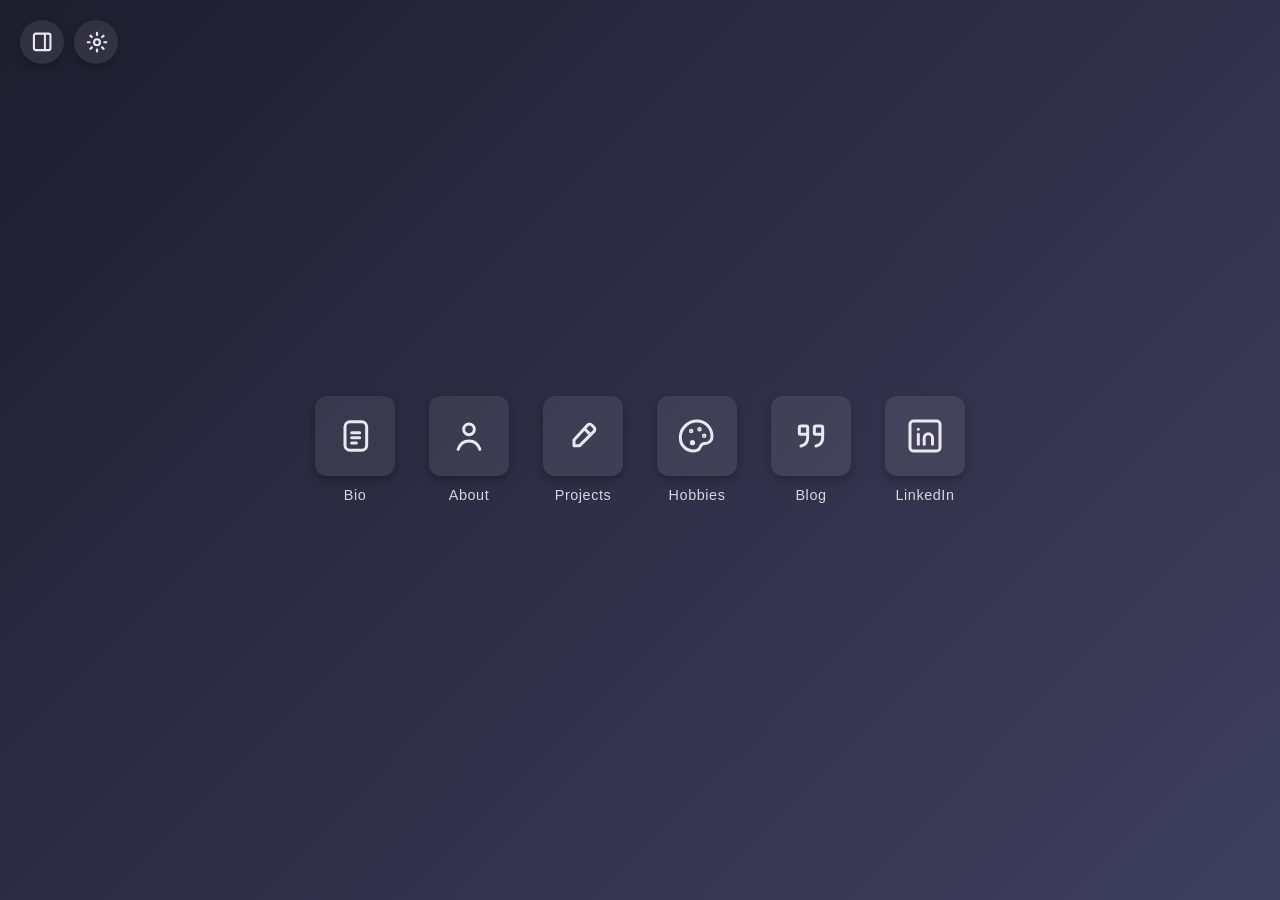
<file: index.html>
<!DOCTYPE html>
<html lang="el">
<head>
  <meta charset="UTF-8">
  <!-- Theme Loader JavaScript -->
  <script src="theme-loader.js"></script>
  <meta name="viewport" content="width=device-width, initial-scale=1.0">
  <title>Βασίλειος Σαλάκος — Portfolio</title>
  <link rel="stylesheet" href="style.css">
  <style>
    /* Εδώ κρατάμε ΜΟΝΟ τα styles του Bento Grid και του Navigation Dock που είναι μοναδικά */
    .bento-container {
      display: grid;
      grid-template-columns: repeat(3, 1fr);
      grid-auto-rows: 105px;
      gap: 16px;
      width: 700px;
      max-width: 1100px;
      padding: 2rem;
      margin: 0 auto;
    }

    .patch-card {
      background: var(--card-bg);
      border: 1px solid var(--theme-border);
      box-shadow: var(--card-shadow);
      border-radius: 20px;
      padding: 1.4rem;
      text-decoration: none;
      color: var(--text-color);
      display: flex;
      flex-direction: column;
      align-items: flex-start;
      gap: 1rem;
      transition: transform 0.25s cubic-bezier(0.34, 1.56, 0.64, 1), 
                  background 0.3s ease, 
                  border-color 0.3s ease;
      will-change: transform;
      overflow: hidden;
      position: relative;
      cursor: pointer;
    }

    .patch-card:hover {
      transform: translateY(-4px) translateZ(0);
      background: var(--hover-bg);
    }

    .patch-icon svg {
      width: 36px;
      height: 36px;
      fill: none;
      stroke: var(--icon-color);
      stroke-width: 1.8;
      stroke-linecap: round;
      stroke-linejoin: round;
      display: block;
      flex-shrink: 0;
    }

    .patch-desc {
      position: absolute;
      bottom: 0.8rem;
      font-size: 0.82rem;
      font-weight: 500;
      color: var(--text-muted);
      letter-spacing: 0.02em;
    }

    .patch-bio { grid-column: 1 / 3; grid-row: 1 / span 2; }
    .patch-about { grid-column: 3; grid-row: 1 / span 2; }
    .patch-projects { grid-column: 1; grid-row: 3 / span 2; }
    .patch-hobbies { grid-column: 2 / 4; grid-row: 3; }
    .patch-blog { grid-column: 2; grid-row: 4; }
    .patch-linkedin { grid-column: 3; grid-row: 4; }

    @media (min-width: 601px) {
      #card-about, #card-linkedin { align-items: flex-end !important; }
      #card-hobbies { align-items: center !important; }
      #card-hobbies .patch-icon { transform: translateY(-6px); }
      #card-about .patch-icon { transform: translateX(7px) translateY(-7px); }
      #card-linkedin .patch-icon { transform: translateX(3px) translateY(-4px); }
      #card-bio .patch-icon { transform: translateX(-8px) translateY(-5px); }
      #card-projects .patch-icon { transform: translateX(-5px) translateY(-5px); }
      #card-blog .patch-icon { transform: translateX(-4px) translateY(-8px); }
    }

    @media (max-width: 600px) {
      .bento-container {
        grid-template-columns: repeat(3, 1fr);
        grid-auto-rows: 105px;
        gap: 8px;
        width: 290px;
        padding: 0.5rem;
      }
      .bento-container .patch-card {
        align-items: center;
        justify-content: center;
        gap: 0.5rem;
        padding: 0.5rem;
      }
      .bento-container .patch-desc {
        position: static;
        text-align: center;
      }
    }

    /* Floating Navigation Dock (για το Alternative View) */
    body:not(.home-layout) .nav-dock,
    body.is-home-section .nav-dock {
      display: none !important;
    }

    .nav-dock {
      position: fixed;
      right: 2rem;
      top: 50%;
      transform: translateY(-50%);
      display: flex;
      flex-direction: column;
      gap: 1rem;
      z-index: 100;
    }

    .dock-btn {
      width: 56px;
      height: 56px;
      border-radius: 50%;
      background: var(--card-bg);
      border: 1px solid var(--theme-border);
      color: var(--text-color);
      display: flex;
      align-items: center;
      justify-content: center;
      cursor: pointer;
      transition: all 0.25s cubic-bezier(0.4, 0, 0.2, 1);
      backdrop-filter: blur(8px);
      box-shadow: var(--card-shadow);
    }

    .dock-btn svg {
      width: 24px;
      height: 24px;
      fill: none;
      stroke: currentColor;
      stroke-width: 1.8;
      stroke-linecap: round;
      stroke-linejoin: round;
    }

    .dock-btn:hover {
      background: var(--hover-bg);
      transform: scale(1.08);
    }

    .dock-btn.active {
      background: #8b5cf6;
      border-color: #a78bfa;
      color: #ffffff;
      box-shadow: 0 0 15px rgba(139, 92, 246, 0.5);
    }
    .dock-btn.active svg {
      stroke: #ffffff;
    }

    .page-section {
      display: none;
      animation: fadeIn 0.4s ease-in-out;
    }

    .page-section.active {
      display: block;
    }

    @keyframes fadeIn {
      from { opacity: 0; transform: translateY(10px); }
      to { opacity: 1; transform: translateY(0); }
    }

    .content-card {
      background: var(--card-bg);
      border: 1px solid var(--theme-border);
      box-shadow: var(--card-shadow);
      border-radius: 20px;
      padding: 2.5rem;
      color: var(--text-color);
      max-width: 800px;
      margin: 0 auto;
    }

    @media (max-width: 600px) {
      .nav-dock {
        top: auto;
        bottom: 1rem;
        right: 50%;
        transform: translateX(50%);
        flex-direction: row;
      }
    }
  </style>
</head>

<body class="home-layout is-home-section">

  <!-- Πάνω αριστερά: Κουμπί Alternative UI και Κουμπί Theme Toggle -->
  <div class="top-left-controls">
    
<!-- 1. Alternative UI Button -->
    <button class="round-btn expandable-btn alt-ui-btn" type="button">
      <svg viewBox="0 0 24 24">
        <g transform="translate(-0.9, -0.1)">
          <rect x="3" y="3" width="18" height="18" rx="2" stroke-width="2.3" fill="none" stroke="var(--icon-color)"/>
          <path d="M15 3v18" stroke-width="2.2" fill="none" stroke="var(--icon-color)"/>
        </g>
      </svg>
      <span class="btn-text">Alternative UI</span>
    </button>

    <!-- 2. Theme Toggle Button -->
    <button class="round-btn expandable-btn home-theme-toggle-btn" id="themeToggle" aria-label="Εναλλαγή Θέματος">
      <svg id="themeIcon" viewBox="0 0 24 24">
        <!-- Το εικονίδιο ενημερώνεται δυναμικά από το index.js -->
      </svg>
      <span class="btn-text">Εναλλαγή Θέματος</span>
    </button>

  </div>

  <!-- STANDARD VIEW (Χρησιμοποιεί αποκλειστικά τις κλάσεις του style.css) -->
  <div id="standard-view" style="display: none;">
    <div class="container">
      <a class="icon-link" href="bio.html">
        <div class="icon-box">
          <svg viewBox="0 0 24 24">
            <rect x="6" y="3.5" width="13" height="17" rx="3"/>
            <path d="M10 10h4.8M10 13.1h4.8M10 16.2h2.8"/>
          </svg>
        </div>
        <span class="label">Bio</span>
      </a>

      <a class="icon-link" href="about.html">
        <div class="icon-box">
          <svg viewBox="0 0 24 24"><circle cx="12" cy="8" r="3.2"/><path d="M5.5 20c1.2-3.4 3.6-5 6.5-5s5.3 1.6 6.5 5"/></svg>
        </div>
        <span class="label">About</span>
      </a>

      <a class="icon-link" href="projects.html">
        <div class="icon-box">
          <svg viewBox="0 0 24 24">
            <path d="M14.8 5.4a1.7 1.7 0 0 1 2.4 0l1.4 1.4a1.7 1.7 0 0 1 0 2.4L10 17.8H6.6v-3.4z"/>
            <path d="M13.4 8.2l2.4 2.4"/>
          </svg>
        </div>
        <span class="label">Projects</span>
      </a>

      <a class="icon-link" href="hobbies.html">
        <div class="icon-box">
          <svg viewBox="0 0 24 24">
            <path d="M12 3C6.5 3 2 7.5 2 13c0 4.5 3.5 8 8 8 2 0 3.5-1 4-2.5.4-1.2 1.5-2 2.8-2 2.3 0 4.2-1.8 4.2-4.1C21 7.2 17 3 12 3Z"/>
            <circle cx="9.3" cy="16" r="0.65" fill="currentColor"/>
            <circle cx="8.5" cy="9" r="0.45" fill="currentColor"/>
            <circle cx="13.5" cy="8" r="0.45" fill="currentColor"/>
            <circle cx="16.3" cy="11.8" r="0.45" fill="currentColor"/>
          </svg>
        </div>
        <span class="label">Hobbies</span>
      </a>

      <a class="icon-link" href="blog.html">
        <div class="icon-box">
          <svg viewBox="0 0 24 24"><path d="M10 11H6a1 1 0 0 1-1-1V7a1 1 0 0 1 1-1h3a1 1 0 0 1 1 1v6c0 2.7-1.3 4.3-4 5"/><path d="M19 11h-4a1 1 0 0 1-1-1V7a1 1 0 0 1 1-1h3a1 1 0 0 1 1 1v6c0 2.7-1.3 4.3-4 5"/></svg>
        </div>
        <span class="label">Blog</span>
      </a>

      <a class="icon-link" href="https://www.linkedin.com/in/το-linkedin-σου" target="_blank" rel="noopener">
        <div class="icon-box">
          <svg viewBox="0 0 24 24">
            <rect x="3" y="3" width="18" height="18" rx="2"/>
            <path d="M8 11v6M8 8h.01"/>
            <path d="M11.5 17v-3.8a2.5 2.5 0 0 1 5 0v3.8"/>
          </svg>
        </div>
        <span class="label">LinkedIn</span>
      </a>
    </div>
  </div>

  <!-- ALTERNATIVE VIEW (Bento Grid / Sections) -->
  <div id="bento-view">
    <main class="app-container">
      
      <!-- Home Section (Bento Grid) -->
      <section id="home" class="page-section active">
        <div class="bento-container">
          <div class="patch-card patch-bio" id="card-bio" onclick="switchSection('bio')">
            <div class="patch-icon"><svg viewBox="0 0 24 24"><rect x="6" y="3.5" width="13" height="17" rx="3"/><path d="M10 10h4.8M10 13.1h4.8M10 16.2h2.8"/></svg></div>
            <span class="patch-desc">Bio</span>
          </div>

          <div class="patch-card patch-about" id="card-about" onclick="switchSection('about')">
            <div class="patch-icon"><svg viewBox="0 0 24 24"><circle cx="12" cy="8" r="3.2"/><path d="M5.5 20c1.2-3.4 3.6-5 6.5-5s5.3 1.6 6.5 5"/></svg></div>
            <span class="patch-desc">About</span>
          </div>

          <div class="patch-card patch-projects" id="card-projects" onclick="switchSection('projects')">
            <div class="patch-icon"><svg viewBox="0 0 24 24"><path d="M14.8 5.4a1.7 1.7 0 0 1 2.4 0l1.4 1.4a1.7 1.7 0 0 1 0 2.4L10 17.8H6.6v-3.4z"/><path d="M13.4 8.2l2.4 2.4"/></svg></div>
            <span class="patch-desc">Projects</span>
          </div>

          <div class="patch-card patch-hobbies" id="card-hobbies" onclick="switchSection('hobbies')">
            <div class="patch-icon"><svg viewBox="0 0 24 24"><path d="M12 3C6.5 3 2 7.5 2 13c0 4.5 3.5 8 8 8 2 0 3.5-1 4-2.5.4-1.2 1.5-2 2.8-2 2.3 0 4.2-1.8 4.2-4.1C21 7.2 17 3 12 3Z"/><circle cx="9.3" cy="16" r="0.65" fill="currentColor"/><circle cx="8.5" cy="9" r="0.45" fill="currentColor"/><circle cx="13.5" cy="8" r="0.45" fill="currentColor"/><circle cx="16.3" cy="11.8" r="0.45" fill="currentColor"/></svg></div>
            <span class="patch-desc">Hobbies</span>
          </div>

          <div class="patch-card patch-blog" id="card-blog" onclick="switchSection('blog')">
            <div class="patch-icon"><svg viewBox="0 0 24 24"><path d="M10 11H6a1 1 0 0 1-1-1V7a1 1 0 0 1 1-1h3a1 1 0 0 1 1 1v6c0 2.7-1.3 4.3-4 5"/><path d="M19 11h-4a1 1 0 0 1-1-1V7a1 1 0 0 1 1-1h3a1 1 0 0 1 1 1v6c0 2.7-1.3 4.3-4 5"/></svg></div>
            <span class="patch-desc">Blog</span>
          </div>

          <a class="patch-card patch-linkedin" id="card-linkedin" href="https://www.linkedin.com/in/το-linkedin-σου" target="_blank" rel="noopener" style="text-decoration:none;">
            <div class="patch-icon"><svg viewBox="0 0 24 24"><rect x="3" y="3" width="18" height="18" rx="2"/><path d="M8 11v6M8 8h.01"/><path d="M11.5 17v-3.8a2.5 2.5 0 0 1 5 0v3.8"/></svg></div>
            <span class="patch-desc">LinkedIn</span>
          </a>
        </div>
      </section>

      <!-- Sections για το Alternative View -->
      <section id="bio" class="page-section"><div class="content-card"><h1>Βιογραφικό</h1><p>Εδώ μπαίνει το περιεχόμενο του Bio...</p></div></section>
      <section id="about" class="page-section"><div class="content-card"><h1>About</h1><p>Εδώ μπαίνουν οι πληροφορίες About...</p></div></section>
      <section id="projects" class="page-section"><div class="content-card"><h1>Projects</h1><p>Εδώ μπαίνουν τα projects...</p></div></section>
      <section id="hobbies" class="page-section"><div class="content-card"><h1>Hobbies</h1><p>Εδώ μπαίνουν τα hobbies...</p></div></section>
      <section id="blog" class="page-section"><div class="content-card"><h1>Blog</h1><p>Εδώ μπαίνει το blog...</p></div></section>

    </main>
  </div>

  <!-- Floating Navigation Dock (για το Alternative View) -->
  <nav class="nav-dock">
    <button class="dock-btn active" onclick="switchSection('home')" title="Αρχική (Bento)">
      <svg viewBox="0 0 24 24" fill="none" stroke="currentColor" stroke-width="1.8" stroke-linecap="round" stroke-linejoin="round">
        <path d="M5 13.2 Q5 11.8 6.1 10.7 L10.2 6.4 a2.5 2.5 0 0 1 3.6 0 l4.1 4.3 Q19 11.8 19 13.2 V18.2 A2.2 2.2 0 0 1 16.8 20.4 H7.2 A2.2 2.2 0 0 1 5 18.2 Z" />
        <path d="M10 20.4 v-5.1 q0 -0.8 0.8 -0.8 h2.4 q0.8 0 0.8 0.8 v5.1" />
      </svg>
    </button>
    <button class="dock-btn" onclick="switchSection('bio')" title="Bio">
      <svg viewBox="0 0 24 24"><rect x="6" y="3.5" width="13" height="17" rx="3"/><path d="M10 10h4.8M10 13.1h4.8M10 16.2h2.8"/></svg>
    </button>
    <button class="dock-btn" onclick="switchSection('about')" title="About">
      <svg viewBox="0 0 24 24"><circle cx="12" cy="8" r="3.2"/><path d="M5.5 20c1.2-3.4 3.6-5 6.5-5s5.3 1.6 6.5 5"/></svg>
    </button>
    <button class="dock-btn" onclick="switchSection('projects')" title="Projects">
      <svg viewBox="0 0 24 24"><path d="M14.8 5.4a1.7 1.7 0 0 1 2.4 0l1.4 1.4a1.7 1.7 0 0 1 0 2.4L10 17.8H6.6v-3.4z"/><path d="M13.4 8.2l2.4 2.4"/></svg>
    </button>
    <button class="dock-btn" onclick="switchSection('hobbies')" title="Hobbies">
      <svg viewBox="0 0 24 24"><path d="M12 3C6.5 3 2 7.5 2 13c0 4.5 3.5 8 8 8 2 0 3.5-1 4-2.5.4-1.2 1.5-2 2.8-2 2.3 0 4.2-1.8 4.2-4.1C21 7.2 17 3 12 3Z"/><circle cx="9.3" cy="16" r="0.65" fill="currentColor"/><circle cx="8.5" cy="9" r="0.45" fill="currentColor"/><circle cx="13.5" cy="8" r="0.45" fill="currentColor"/><circle cx="16.3" cy="11.8" r="0.45" fill="currentColor"/></svg>
    </button>
    <button class="dock-btn" onclick="switchSection('blog')" title="Blog">
      <svg viewBox="0 0 24 24"><path d="M10 11H6a1 1 0 0 1-1-1V7a1 1 0 0 1 1-1h3a1 1 0 0 1 1 1v6c0 2.7-1.3 4.3-4 5"/><path d="M19 11h-4a1 1 0 0 1-1-1V7a1 1 0 0 1 1-1h3a1 1 0 0 1 1 1v6c0 2.7-1.3 4.3-4 5"/></svg>
    </button>
  </nav>

  <!-- JavaScript για το Theme και το UI Toggle -->
  <script src="index.js"></script>
</body>
</html>
</file>
<file: style.css>
* { box-sizing: border-box; }

    /* Default Dark Theme Variables */
    :root {
      --bg-color: linear-gradient(135deg, #1e1e2f, #3f3f5f);

      --text-color: #e8e8f0;
      --text-muted: rgba(232, 232, 240, 0.6);
      --text-sub: rgba(232, 232, 240, 0.85);
      --title-color: #ffffff;

      --card-bg: rgba(255, 255, 255, 0.078);
      --card-border: rgba(255, 255, 255, 0.12);
      --card-border-hover: rgba(255, 255, 255, 0.25);
      --card-shadow: 0 4px 8px rgba(0, 0, 0, 0.25);
      --divider-color: rgba(255, 255, 255, 0.1);

      --icon-color: #e8e8f0;
      --hover-bg: rgba(255, 255, 255, 0.12);
      --menu-bg: rgba(30, 30, 47, 0.95);
      --modal-border: rgba(255, 255, 255, 0.2);

      --theme-border: transparent;
      --header-shadow: 0 2px 5px rgba(0, 0, 0, 0.15);
      --shadow-sm: 0 2px 5px rgba(0, 0, 0, 0.15);
      --shadow-lg: 0 8px 20px rgba(0, 0, 0, 0.4);

      --project-card-border: rgba(255, 255, 255, 0.08);

      --code-box-bg: rgba(0, 0, 0, 0.25);
      --code-box-text: #a6accd;

      --player-card-border: rgba(255, 255, 255, 0.05);
      --playlist-bg: rgba(0, 0, 0, 0.15);
      --playlist-active-bg: rgba(255, 255, 255, 0.2);
      --playlist-active-border: rgba(255, 255, 255, 0.3);
      --playlist-hover-border: rgba(255, 255, 255, 0.18);
      --play-btn-hover-border: rgba(255, 255, 255, 0.25);
      --action-btn-hover-border: rgba(255, 255, 255, 0.12);

      --logos-modal-overlay: rgba(0, 0, 0, 0.65);
      --logos-close-btn-color: #e8e8f0;
      --grid-item-border: rgba(255, 255, 255, 0.08);
    }

    /* Light Theme Palette Definition */
    body.light-theme {
      --bg-color: radial-gradient(circle at 50% 45%, rgba(255,255,255,.8) 0%, transparent 38%), 
                  radial-gradient(circle at 85% 15%, rgba(190,190,235,.22), transparent 35%), 
                  linear-gradient(135deg, #edf2f8 0%, #dce5f0 55%, #d8dced 100%);
      --text-color: rgba(43, 78, 116, 0.95);
      --text-muted: rgba(42, 64, 89, 0.65);
      --text-sub: rgba(43, 78, 116, 0.85);
      --title-color: rgba(25, 50, 77, 0.75);
      
      --card-bg: rgba(43, 78, 116, 0.051);
      --card-border: rgba(43, 78, 116, 0.169);
      --card-border-hover: rgba(43, 78, 116, 0.169);
      --card-shadow: 0 4px 12px rgba(43, 78, 116, 0.180);
      --divider-color: rgba(43, 78, 116, 0.15);
      
      --icon-color: rgba(43, 78, 116, 0.878);
      --hover-bg: rgba(43, 78, 116, 0.12);
      --menu-bg: rgba(255, 255, 255, 0.15);
      --modal-border: rgba(43, 78, 116, 0.25);

      --theme-border: rgba(43, 78, 116, 0.169);
      --header-shadow: 0 2px 5px rgba(43, 78, 116, 0.180);
      --shadow-sm: 0 2px 5px rgba(43, 78, 116, 0.1);
      --shadow-lg: 0 8px 20px rgba(43, 78, 116, 0.25);

      --project-card-border: rgba(43, 78, 116, 0.169);

      --code-box-bg: rgba(43, 78, 116, 0.08);
      --code-box-text: rgba(25, 50, 80, 0.9);

      --player-card-border: rgba(43, 78, 116, 0.169);
      --playlist-bg: rgba(43, 78, 116, 0.051);
      --playlist-active-bg: rgba(43, 78, 116, 0.12);
      --playlist-active-border: rgba(43, 78, 116, 0.25);
      --playlist-hover-border: rgba(43, 78, 116, 0.25);
      --play-btn-hover-border: rgba(43, 78, 116, 0.25);
      --action-btn-hover-border: rgba(43, 78, 116, 0.25);

      --logos-modal-overlay: rgba(43, 78, 116, 0.65);
      --logos-close-btn-color: #e8e8f0;
      --grid-item-border: rgba(43, 78, 116, 0.169);
    }

    body {
      margin: 0;
      min-height: 100vh;
      background: var(--bg-color);
      background-attachment: fixed;
      font-family: Arial, Helvetica, sans-serif;
      color: var(--text-color);
      transition: background 0.3s ease, color 0.3s ease;
      position: relative;
    }

    body.home-layout {
      display: flex;
      align-items: center;
      justify-content: center;
    }

    body.page-layout {
      display: flex;
      flex-direction: column;
      align-items: center;
      padding: 3rem 1rem;
    }

    /* ============================= <Index CSS> ============================= */
    /* Top-left Control Buttons Container */
    .top-left-controls {
      position: absolute;
      top: 20px;
      left: 20px;
      display: flex;
      gap: 10px;
      z-index: 100;
      align-items: center;
    }

    /* Round Control Buttons */
    .round-btn {
      width: 44px;
      height: 44px;
      border-radius: 22px;
      display: flex;
      align-items: center;
      gap: 10px;
      background: var(--card-bg);
      border: 1px solid var(--theme-border);
      box-shadow: var(--card-shadow);
      color: var(--icon-color);
      text-decoration: none;
      cursor: pointer;
      transition: width 0.35s cubic-bezier(0.4, 0, 0.2, 1), background 0.3s ease, border-color 0.3s ease;
      overflow: hidden;
      white-space: nowrap;
      padding-left: 11px;
      padding-right: 14px;
      flex-shrink: 0;
      position: relative;
    }

    /* Icon styles */
    .round-btn svg {
      width: 22px;
      height: 22px;
      fill: none;
      stroke: var(--icon-color);
      stroke-width: 1.8;
      stroke-linecap: round;
      stroke-linejoin: round;
      display: block;
      flex-shrink: 0;
      transition: stroke 0.3s ease;
    }

    /* Expandable Buttons Text Styling */
    .expandable-btn .btn-text {
      opacity: 0;
      max-width: 0;
      overflow: hidden;
      transition: opacity 0.2s ease, max-width 0.35s cubic-bezier(0.4, 0, 0.2, 1);
      font-size: 0.85rem;
      font-weight: 600;
      letter-spacing: 0.02em;
    }

    /* Hover states with exact expanded widths */
    .alt-ui-btn:hover {
      width: 155px;
    }

    .alt-ui-btn:hover .btn-text {
      opacity: 1;
      max-width: 110px;
    }

    .home-theme-toggle-btn:hover {
      width: 190px;
    }

    .home-theme-toggle-btn:hover .btn-text {
      opacity: 1;
      max-width: 145px;
    }

    .container {
      display: flex;
      gap: 14px;
      flex-wrap: wrap;
      justify-content: center;
      padding: 2rem 1rem;
    }

    .icon-link {
      width: 100px;
      text-decoration: none;
      color: inherit;
      display: flex;
      flex-direction: column;
      align-items: center;
      gap: 0.7rem;
      transition: transform 0.2s ease;
      backface-visibility: hidden;
      -webkit-backface-visibility: hidden;
      transform: translateZ(0);
      will-change: transform;
    }

    .icon-link:hover { 
      transform: scale(1.1) translateZ(0);
    }

    .icon-box {
      width: 80px;
      height: 80px;
      border-radius: 12px;
      display: flex;
      align-items: center;
      justify-content: center;
      background: var(--card-bg);
      border: 1px solid var(--theme-border);
      box-shadow: var(--card-shadow);
      transition: all 0.3s ease;
      backface-visibility: hidden;
      transform: translateZ(0);
    }

    .icon-box svg {
      width: 40px;
      height: 40px;
      fill: none;
      stroke: var(--icon-color);
      stroke-width: 1.8;
      stroke-linecap: round;
      stroke-linejoin: round;
      shape-rendering: geometricPrecision;
      display: block;
      transition: stroke 0.3s ease;
    }

    .label {
      font-size: 0.9rem;
      letter-spacing: 0.04em;
      opacity: 0.9;
      font-weight: 500;
    }

    @media (max-width: 520px) {
      .container { gap: 1.4rem; }
      .icon-link { width: 88px; }
      .top-left-controls { top: 15px; left: 15px; }
    }
    /* ============================= </Index CSS> ============================ */

    /* ========================== <Pages Common CSS> ========================= */
    .page-container {
      width: 100%;
      max-width: 680px;
      display: flex;
      flex-direction: column;
      gap: 1.5rem;
    }

    /* Top Navigation Header — Τίτλος αριστερά, Πλοήγηση δεξιά */
    .page-header {
      display: flex;
      align-items: flex-end;
      justify-content: space-between;
      border-bottom: 1px solid var(--card-border);
      padding-bottom: 1.2rem;
    }

    /* Title Badge Style (Αριστερά) */
    .page-title {
      height: 38px;
      padding: 0 0.85rem;
      display: inline-flex;
      align-items: center;
      justify-content: center;
      gap: 0.5rem;
      background: var(--card-bg);
      border: 1px solid var(--card-border);
      border-radius: 8px;
      box-shadow: var(--header-shadow);
      margin-bottom: -0.2rem;
    }

    .page-title h1 {
      margin: 0;
      font-size: 0.95rem;
      font-weight: 500;
      line-height: 1;
      color: var(--text-color);
    }

    .page-title .title-icon {
      width: 18px;
      height: 18px;
      fill: none;
      stroke: var(--icon-color);
      stroke-width: 1.8;
      stroke-linecap: round;
      stroke-linejoin: round;
      display: block;
      flex-shrink: 0;
    }

     div#subsections { 
      display: flex;
      gap: 0.35rem;
      margin-bottom: -0.2rem;
    }

    /* Navigation Dropdown Wrapper (Δεξιά) */
    .nav-dropdown-wrapper {
      display: flex;
      align-items: center;
      gap: 0.35rem;
      position: relative;
      margin-bottom: -0.2rem;
    }

    /* Dropdown Trigger */
    .nav-dropdown {
      display: flex;
      align-items: center;
      position: relative;
    }

    .home-link, .theme-toggle-btn, .ui-toggle-btn, .dropdown-trigger {
      height: 38px;
      padding: 0 0.75rem;
      display: inline-flex;
      align-items: center;
      justify-content: center;
      color: var(--text-color);
      cursor: pointer;
      opacity: 0.9;
      background: var(--card-bg);
      border: 1px solid var(--card-border);
      border-radius: 8px;
      list-style: none;
      box-shadow: var(--header-shadow);
      transition: all 0.25s cubic-bezier(0.4, 0, 0.2, 1);
    }

    .dropdown-trigger::-webkit-details-marker {
      display: none;
    }

    .home-link:hover, .theme-toggle-btn:hover, .ui-toggle-btn:hover, .dropdown-trigger:hover,
    .nav-dropdown.is-open .dropdown-trigger {
      opacity: 1;
      color: var(--title-color);
      background: var(--hover-bg);
      border-color: var(--card-border-hover);
      box-shadow: var(--card-shadow);
    }

    .home-link svg, .theme-toggle-btn svg, .ui-toggle-btn svg, .hamburger-icon, .chevron-icon {
      display: block;
      width: 18px;
      height: 18px;
      fill: none;
      stroke: currentColor;
      stroke-width: 1.8;
      stroke-linecap: round;
      stroke-linejoin: round;
      flex-shrink: 0;
      transition: transform 0.6s cubic-bezier(0.34, 1.56, 0.64, 1);
      will-change: transform;
      transform: translateZ(0);
    }

    .nav-dropdown.is-open .hamburger-icon, .nav-dropdown.is-open .chevron-icon {
      transform: rotate(180deg);
    }

    .dropdown-menu {
      position: absolute;
      top: calc(100% + 0.5rem);
      right: 0;
      left: auto;
      min-width: 190px;
      background: var(--menu-bg);
      backdrop-filter: blur(12px);
      border: 1px solid var(--card-border);
      border-radius: 8px;
      padding: 0.4rem;
      box-shadow: var(--card-shadow);
      z-index: 100;
      display: flex;
      flex-direction: column;
      gap: 0.2rem;      
      /* Κατάσταση όταν είναι κλειστό (ή όταν κλείνει) */
      transform-origin: top right;
      transform: scale(0.15);
      opacity: 0;
      visibility: hidden;
      pointer-events: none; 
      /* Ορίζουμε το transition και για τις δύο καταστάσεις */
      transition: transform 0.85s cubic-bezier(0.34, 1, 0.64, 1), 
                  opacity 0.45s ease, 
                  visibility 0.45s ease;
    }

    /* Όταν το parent <details> είναι open */
    .nav-dropdown.is-open .dropdown-menu {
      transform: scale(1);
      opacity: 1;
      visibility: visible;
      pointer-events: auto;
    }

    .menu-item {
      display: flex;
      align-items: center;
      gap: 0.6rem;
      color: var(--text-color);
      text-decoration: none;
      font-size: 0.88rem;
      padding: 0.45rem 0.6rem;
      border-radius: 6px;
      opacity: 0.85;
      white-space: nowrap; /* Αποτρέπει το σπάσιμο των λέξεων σε δύο γραμμές */
      transition: background 0.2s ease, opacity 0.2s ease;
    }

    .menu-item svg {
      width: 18px;
      height: 18px;
      fill: none;
      stroke: currentColor;
      stroke-width: 1.8;
      stroke-linecap: round;
      stroke-linejoin: round;
    }

    .menu-item:hover {
      opacity: 1;
      background: var(--hover-bg);
    }

    .has-tooltip {
      position: relative;
    }

    .global-tooltip {
      position: absolute;
      top: calc(100% + 8px);
      left: 50%;
      transform: translateX(-50%) translateY(-4px);
      background: var(--menu-bg);
      backdrop-filter: blur(12px);
      -webkit-backdrop-filter: blur(12px);
      color: var(--text-color);
      border: 1px solid var(--card-border);
      padding: 0.4rem 0.7rem;
      border-radius: 6px;
      font-size: 0.75rem;
      font-family: Arial, Helvetica, sans-serif;
      white-space: nowrap;
      box-shadow: var(--header-shadow);
      opacity: 0;
      visibility: hidden;
      pointer-events: none;
      z-index: 1000;
      transition: opacity 0.4s ease, transform 0.4s ease, visibility 0.1s ease;
    }

    .global-tooltip.is-visible {
      opacity: 1;
      visibility: visible;
      transform: translateX(-50%) translateY(0);
    }

    /* Dropdown Accordions */
    .page-dropdown {
      background: var(--card-bg);
      box-shadow: var(--card-shadow);
      border-radius: 12px;
      padding: 0.9rem 1.2rem;
      border: 1px solid var(--theme-border);
    }
    .page-dropdown summary {
      display: flex;
      align-items: center;
      justify-content: space-between;
      cursor: pointer;
      font-size: 1rem;
      font-weight: 500;
      opacity: 0.9;
      user-select: none;
      list-style: none;
    }
    .page-dropdown summary::-webkit-details-marker {
      display: none;
    }
    
    .toggle-icon {
      width: 18px;
      height: 18px;
      display: flex;
      align-items: center;
      justify-content: center;
      transition: transform 0.3s ease;
      opacity: 0.85;
      will-change: transform;
    }
    .page-dropdown[open] .toggle-icon {
      transform: rotate(180deg);
    }

    .dropdown-content {
      margin-top: 1rem;
      padding-top: 0.8rem;
      border-top: 1px solid var(--divider-color);
      font-size: 0.9rem;
      line-height: 1.6;
      opacity: 0.88;
    }

    /* Modal Overlay */
    .image-modal {
      display: flex;
      position: fixed;
      top: 0;
      left: 0;
      width: 100vw;
      height: 100vh;
      background-color: rgba(0, 0, 0, 0.75);
      backdrop-filter: blur(5px);
      z-index: 9999;
      align-items: center;
      justify-content: center;
      pointer-events: none;
      opacity: 0;
      transition: opacity 0.3s ease;
      cursor: zoom-out;
    }

    .image-modal img {
      max-width: 60vw;
      max-height: 60vh;
      width: auto;
      height: auto;
      border-radius: 0px;
      box-shadow: 0 10px 30px rgba(0, 0, 0, 0.5);
      border: 10px solid var(--modal-border);
      object-fit: contain;
      cursor: zoom-out;
      transform: scale(0.95);
      transition: transform 0.3s ease;
    }

    .image-modal.active {
      opacity: 1;
      pointer-events: auto;
    }

    .image-modal.active img {
      transform: scale(1);
    }

    .lightbox-trigger {
        cursor: pointer;
    }
    /* ========================= </Pages Common CSS> ========================= */

    /* ============================== <Bio CSS> ============================== */
    /* Top Grid Section */
    .profile-grid {
      display: grid;
      grid-template-columns: 200px 1fr;
      gap: 1.2rem;
      align-items: stretch;
    }

    .photo-card {
      background: var(--card-bg);
      border: 1px solid var(--theme-border);
      box-shadow: var(--card-shadow);
      border-radius: 12px;
      padding: 20px;
      display: flex;
      cursor: pointer;
      min-height: 180px;
    }

    .photo-wrapper {
      width: 100%;
      height: 100%;
      border-radius: 8px;
      overflow: hidden;
      position: relative;
    }

    .photo-wrapper img {
      width: 100%;
      height: 100%;
      object-fit: cover;
      object-position: 46% 15%;
      transform: scale(1.05) rotate(0deg);
      display: block;
    }

    .details-card {
      background: var(--card-bg);
      box-shadow: var(--card-shadow);
      border: 1px solid var(--theme-border);
      border-radius: 12px;
      padding: 1.4rem;
      display: flex;
      flex-direction: column;
      justify-content: space-between;
    }
    .details-card h2 {
      margin: 0 0 0.8rem 0;
      font-size: 1.15rem;
      font-weight: 500;
      border-bottom: 1px solid var(--divider-color);
      padding-bottom: 0.5rem;
    }
    .info-list {
      list-style: none;
      padding: 0;
      margin: 0 0 1rem 0;
      font-size: 0.88rem;
      line-height: 1.6;
      opacity: 0.9;
    }
    .info-list li span {
      color: var(--text-muted);
    }

    /* Social Icons Row */
    .social-row {
      display: flex;
      align-items: center;
      gap: 1.2rem;
      padding-top: 0.8rem;
      border-top: 1px solid var(--divider-color);
    }
    .social-row a {
      color: var(--title-color);
      opacity: 0.8;
      transition: opacity 0.2s ease, transform 0.2s ease;
      display: flex;
      align-items: center;
    }
    .social-row a:hover {
      opacity: 1;
      transform: translateY(-2px);
    }
    .social-row svg {
      width: 20px;
      height: 20px;
      fill: none;
      stroke: currentColor;
      stroke-width: 1.8;
      stroke-linecap: round;
      stroke-linejoin: round;
    }

    /* Original Timeline Item Design */
    .timeline-item {
      margin-bottom: 1.8rem;
    }
    .timeline-item:last-child {
      margin-bottom: 0;
    }
    .timeline-date {
      font-size: 0.88rem;
      color: var(--text-muted);
      display: block;
    }
    .timeline-title {
      font-weight: 500;
      color: var(--title-color);
      margin: 0.0rem 0 0.3rem 0;
    }
    .timeline-desc {
      margin: 0;
      font-size: 0.85rem;
      opacity: 0.8;
    }

    /* Clean Bullets Style */
    .timeline-bullets {
      margin: 0.7rem 0 0 0;
      padding-left: 1.2rem;
      font-size: 0.85rem;
      line-height: 1.7;
      opacity: 0.85;
    }
    .timeline-bullets li {
      margin-bottom: 0.7rem;
    }
    .timeline-bullets li:last-child {
      margin-bottom: 0;
    }

    @media (max-width: 560px) {
      .profile-grid {
        grid-template-columns: 1fr;
      }
    }
    /* ============================== </Bio CSS> ============================= */

    /* ============================== <About CSS> ============================ */
    /* Unified About Card */
    .about-card {
      background: var(--card-bg);
      box-shadow: var(--card-shadow);
      border: 1px solid var(--theme-border);
      border-radius: 12px;
      padding: 1.8rem;
      transition: background 0.3s ease, border-color 0.3s ease, box-shadow 0.3s ease;
    }

    /* Floating Image */
    .about-photo-wrapper {
      float: left;
      width: 180px;
      height: 220px;
      margin-right: 1.5rem;
      margin-bottom: 0.8rem;
      border-radius: 8px;
      overflow: hidden;
      box-shadow: var(--shadow-sm);
      border: 1px solid var(--card-border);
      cursor: pointer;
      transition: border-color 0.3s ease;
    }

    .about-photo-wrapper img {
      width: 100%;
      height: 100%;
      object-fit: cover;
      object-position: 76% 15%;
      transform: scale(1.05) rotate(0deg) translateY(0) translateZ(0);
      display: block;
      transition: transform 0.3s ease;

      /* Hardware Acceleration & GPU Anti-jitter Fix */
      will-change: transform;
      backface-visibility: hidden;
    }

    .about-photo-wrapper:hover img {
      transform: scale(1.03);
    }

    .about-text {
      font-size: 0.95rem;
      line-height: 1.7;
      color: var(--text-sub);
    }

    .about-text p {
      margin: 0 0 1.2rem 0;
    }

    .about-text p:last-child {
      margin-bottom: 0;
    }

    .about-card::after {
      content: "";
      display: table;
      clear: both;
    }

    @media (max-width: 560px) {
      .about-photo-wrapper {
        float: none;
        width: 100%;
        height: 240px;
        margin-right: 0;
        margin-bottom: 1.2rem;
      }
      .about-card {
        padding: 1.2rem;
      }
    }
    /* ============================== </About CSS> =========================== */

    /* ============================= <Projects CSS> ========================== */
    /* Single Column Layout (Compact) */
    .projects-grid {
      display: grid;
      grid-template-columns: 1fr;
      gap: 0.75rem;
    }

    /* Compact Single Column Project Card */
    .project-card {
      background: var(--card-bg);
      box-shadow: var(--header-shadow);
      border-radius: 10px;
      padding: 0.8rem 1.2rem;
      min-height: 54px;
      border: 1px solid var(--project-card-border);
      display: flex;
      align-items: center;
      gap: 0.85rem;
      text-decoration: none;
      color: var(--title-color);
      transition: transform 0.2s ease, background 0.2s ease, border-color 0.2s ease, box-shadow 0.2s ease;
    }

    .project-card:hover {
      transform: translateY(-2px);
      background: var(--hover-bg);
      border-color: var(--card-border-hover);
    }

    .card-icon {
      width: 22px;
      height: 22px;
      fill: none;
      stroke: var(--title-color);
      stroke-width: 1.8;
      stroke-linecap: round;
      stroke-linejoin: round;
      opacity: 0.9;
      flex-shrink: 0;
    }

    .project-card h2 {
      margin: 0;
      font-size: 0.98rem;
      font-weight: 500;
      color: var(--title-color);
      line-height: 1.2;
    }
    /* ============================= </Projects CSS> ========================= */

    /* ============================= <Hobbies CSS> =========================== */
    /* Grid Layout - 3 Columns × 2 Rows */
    .hobbies-grid {
      display: grid;
      grid-template-columns: repeat(3, 1fr);
      gap: 1.2rem;
    }

    .hobby-card {
      background: var(--card-bg);
      border: 1px solid var(--project-card-border);
      box-shadow: var(--card-shadow);
      border-radius: 12px;
      padding: 1.6rem 1rem;
      display: flex;
      flex-direction: column;
      align-items: center;
      justify-content: center;
      text-align: center;
      transition: transform 0.2s ease, background 0.2s ease, border-color 0.2s ease;
      aspect-ratio: 1 / 0.95;
      
      /* Hardware Acceleration & GPU Anti-jitter Fix */
      will-change: transform;
      backface-visibility: hidden;
      transform: translateY(0) translateZ(0);
    }

    .hobby-card:hover {
      transform: translateY(-3px) translateZ(0);
      background: var(--hover-bg);
    }

    /* Εικονίδια: 48px */
    .hobby-icon {
      width: 48px;
      height: 48px;
      margin-bottom: 0.75rem;
      display: flex;
      align-items: center;
      justify-content: center;
      color: var(--icon-color);
      transition: color 0.3s ease;
    }

    .hobby-icon svg {
      width: 100%;
      height: 100%;
      fill: none;
      stroke: currentColor;
      stroke-width: 1.6;
      stroke-linecap: round;
      stroke-linejoin: round;
    }

    /* Τίτλοι: 0.95rem */
    .hobby-card h3 {
      margin: 0;
      font-size: 0.95rem;
      font-weight: 500;
      letter-spacing: 0.2px;
      color: var(--text-color);
      line-height: 1.25;
    }

    /* Mobile Adaptability */
    @media (max-width: 580px) {
      .hobbies-grid {
        grid-template-columns: repeat(2, 1fr);
        gap: 0.9rem;
      }
      
      .hobby-card {
        padding: 1.2rem 0.8rem;
      }
    }
    /* ============================ </Hobbies CSS> =========================== */

    /* ============================== <Blog CSS> ============================= */
    /* Posts List */
    .post-list {
      display: flex;
      flex-direction: column;
      gap: 1.2rem;
    }
    
    .post-card {
      background: var(--card-bg);
      border: 1px solid var(--theme-border);
      box-shadow: var(--card-shadow);
      border-radius: 12px;
      padding: 1.4rem;
      text-decoration: none;
      color: inherit;
      display: flex;
      flex-direction: column;
      gap: 0.5rem;
      transition: transform 0.2s ease, background 0.2s ease, border-color 0.2s ease;
    }

    .post-card:hover {
      transform: translateY(-2px);
      background: var(--hover-bg);
    }

    .post-meta {
      font-size: 0.8rem;
      color: var(--text-muted);
      letter-spacing: 0.03em;
    }

    .post-card h2 {
      margin: 0;
      font-size: 1.15rem;
      font-weight: 500;
      line-height: 1.4;
      color: var(--text-color);
    }

    .post-summary {
      margin: 0;
      font-size: 0.92rem;
      color: var(--text-sub);
      line-height: 1.5;
    }

    /* Archive Dropdown */
    .archive-bar {
      background: var(--card-bg);
      border: 1px solid var(--theme-border);
      box-shadow: var(--card-shadow);
      border-radius: 12px;
      padding: 0.9rem 1.2rem;
      transition: background 0.3s ease;
    }

    .archive-bar summary {
      display: flex;
      align-items: center;
      justify-content: space-between;
      cursor: pointer;
      font-size: 0.95rem;
      color: var(--text-color);
      opacity: 0.9;
      letter-spacing: 0.03em;
      user-select: none;
      list-style: none;
    }

    .archive-bar summary::-webkit-details-marker {
      display: none;
    }

    .archive-bar summary .summary-right {
      display: flex;
      align-items: center;
      gap: 0.6rem;
    }

    .archive-bar summary svg {
      fill: none;
      stroke: var(--icon-color);
      stroke-width: 1.8;
      stroke-linecap: round;
      stroke-linejoin: round;
    }

    .archive-content {
      margin-top: 1rem;
      padding-top: 0.8rem;
      border-top: 1px solid var(--divider-color);
    }

    .archive-content ul {
      list-style: none;
      padding: 0;
      margin: 0;
      display: grid;
      grid-template-columns: repeat(auto-fill, minmax(140px, 1fr));
      gap: 0.6rem;
    }

    .archive-content a {
      color: var(--text-sub);
      text-decoration: none;
      font-size: 0.88rem;
      transition: color 0.2s ease;
    }

    .archive-content a:hover {
      color: var(--text-color);
      text-decoration: underline;
    }
    /* ============================== </Blog CSS> ============================ */

    /* ============================== <Post CSS> ============================= */
    /* Κάρτα Άρθρου */
    .article-card {
      background: var(--card-bg);
      border: 1px solid var(--theme-border);
      box-shadow: var(--card-shadow);
      border-radius: 12px;
      padding: 2rem;
      display: flex;
      flex-direction: column;
      gap: 1rem;
      transition: background 0.3s ease, border-color 0.3s ease;
    }

    .blog-post-meta {
      font-size: 0.85rem;
      color: var(--text-muted);
      letter-spacing: 0.03em;
    }

    .article-card h1 {
      margin: 0;
      font-size: 1.8rem;
      font-weight: 500;
      line-height: 1.3;
      color: var(--text-color);
    }

    .post-content {
      line-height: 1.7;
      font-size: 1rem;
      color: var(--text-sub);
      border-top: 1px solid var(--divider-color);
      padding-top: 1.2rem;
      margin-top: 0.5rem;
    }

    .post-content p {
      margin-top: 0;
      margin-bottom: 1.2rem;
    }

    .post-content p:last-child {
      margin-bottom: 0;
    }

    @media (max-width: 520px) {
      body { padding: 2rem 1rem; }
    }
    /* ============================== </Post CSS> ============================ */

    /* =================== <Projects & Hobbies Common CSS> =================== */
    /* Intro Card */
    .intro-card {
      background: var(--card-bg);
      box-shadow: var(--card-shadow);
      border: 1px solid var(--theme-border);
      border-radius: 12px;
      padding: 1.4rem;
      transition: background 0.3s ease, border-color 0.3s ease;
    }
    .intro-card h2 {
      margin: 0 0 0.8rem 0;
      font-size: 1.15rem;
      font-weight: 500;
      color: var(--text-color);
      border-bottom: 1px solid var(--divider-color);
      padding-bottom: 0.5rem;
    }
    .intro-card p {
      margin: 0;
      font-size: 0.95rem;
      line-height: 1.6;
      color: var(--text-sub);
    }

    /* Action Link Button */
    .action-btn {
      display: inline-flex;
      align-items: center;
      gap: 0.4rem;
      margin-top: 0.5rem;
      color: var(--text-color);
      background: var(--card-bg);
      border: 1px solid var(--card-border);
      padding: 0.4rem 0.8rem;
      border-radius: 6px;
      text-decoration: none;
      font-size: 0.85rem;
      transition: background 0.2s ease, border-color 0.2s ease;
    }
    .action-btn:hover {
      background: var(--hover-bg);
    }
    /* =================== </Projects & Hobbies Common CSS> ================== */

    /* ============================= <Linux CSS> ============================= */
    /* Timeline & List Formatting */
    .timeline-item {
      margin-bottom: 1.8rem;
    }
    .timeline-item:last-child {
      margin-bottom: 0;
    }
    .timeline-date {
      font-size: 0.88rem;
      color: var(--text-muted);
      display: block;
    }
    .timeline-title {
      font-weight: 500;
      color: var(--text-color);
      margin: 0.0rem 0 0.3rem 0;
    }

    .timeline-bullets {
      margin: 0.7rem 0 0 0;
      padding-left: 1.2rem;
      font-size: 0.85rem;
      line-height: 1.7;
      color: var(--text-sub);
    }
    .timeline-bullets li {
      margin-bottom: 0.7rem;
    }
    .timeline-bullets li:last-child {
      margin-bottom: 0;
    }

    /* Terminal/Code Box */
    .code-box {
      background: var(--code-box-bg);
      border: 1px solid var(--divider-color);
      border-radius: 6px;
      padding: 0.8rem 1rem;
      font-family: monospace;
      font-size: 0.85rem;
      color: var(--code-box-text);
      margin-top: 0.8rem;
      overflow-x: auto;
    }
    /* ============================= </Linux CSS> ============================ */

    /* ============================= <Music CSS> ============================= */
    /* Combined Audio Player & HTML5 Playlist Card */
    .player-card {
      background: var(--card-bg);
      border: 1px solid var(--player-card-border);
      box-shadow: var(--card-shadow);
      border-radius: 12px;
      padding: 1.4rem;
      display: flex;
      flex-direction: column;
      gap: 1.2rem;
    }

    .player-info {
      display: flex;
      align-items: center;
      justify-content: space-between;
    }

    .track-details {
      display: flex;
      flex-direction: column;
      gap: 0.2rem;
    }

    .track-title {
      font-size: 1rem;
      font-weight: 600;
      color: var(--title-color);
    }

    .track-artist {
      font-size: 0.82rem;
      color: var(--text-muted);
    }

    .player-controls {
      display: flex;
      align-items: center;
      gap: 1rem;
    }

    .play-btn {
      width: 42px;
      height: 42px;
      border-radius: 50%;
      background: var(--card-bg);
      border: 1px solid var(--card-border);
      color: var(--icon-color);
      display: flex;
      align-items: center;
      justify-content: center;
      cursor: pointer;
      transition: all 0.2s ease;
      flex-shrink: 0;
      box-shadow: var(--card-shadow);
    }

    .play-btn:hover {
      background: var(--hover-bg);
      border-color: var(--play-btn-hover-border);
    }

    .play-btn svg {
      width: 18px;
      height: 18px;
      fill: none;
      stroke: currentColor;
      stroke-width: 2;
      stroke-linecap: round;
      stroke-linejoin: round;
    }

    .progress-bar-container {
      flex-grow: 1;
      display: flex;
      align-items: center;
      gap: 0.8rem;
    }

    .progress-bar {
      width: 100%;
      height: 4px;
      background: var(--divider-color);
      border-radius: 2px;
      appearance: none;
      -webkit-appearance: none;
      outline: none;
      cursor: pointer;
    }

    .progress-bar::-webkit-slider-thumb {
      -webkit-appearance: none;
      appearance: none;
      width: 13px;
      height: 13px;
      border-radius: 50%;
      background: var(--icon-color);
      border: 2px solid #ffffff;
      cursor: pointer;
    }

    .progress-bar::-moz-range-thumb {
      width: 13px;
      height: 13px;
      border-radius: 50%;
      background: var(--icon-color);
      border: 2px solid #ffffff;
      cursor: pointer;
    }

    .time-stamp {
      font-size: 0.78rem;
      font-family: monospace;
      color: var(--text-muted);
      min-width: 35px;
    }

    /* Separator HR */
    .player-card hr {
      border: none;
      border-top: 1px solid var(--divider-color);
      margin: 0.2rem 0;
    }

    /* Playlist Section inside Card */
    .playlist-section-title {
      font-size: 0.88rem;
      font-weight: 500;
      text-transform: uppercase;
      letter-spacing: 0.05em;
      color: var(--text-muted);
      margin: 0;
    }

    .playlist-list {
      display: flex;
      flex-direction: column;
      gap: 0.5rem;
    }

    .playlist-item {
      display: flex;
      align-items: center;
      justify-content: space-between;
      padding: 0.65rem 0.85rem;
      background: var(--playlist-bg);
      border-radius: 8px;
      border: 1px solid var(--theme-border);
      text-decoration: none;
      color: var(--text-color);
      transition: all 0.2s ease-in-out;
      cursor: pointer;
    }

    .playlist-item:hover {
      background: var(--hover-bg);
      border-color: var(--playlist-hover-border);
      transform: translateX(4px);
    }

    .playlist-item.active {
      background: var(--hover-bg);
      border-color: var(--playlist-active-border);
      font-weight: 600;
    }

    .playlist-title {
      font-size: 0.88rem;
    }

    .playlist-badge {
      font-size: 0.75rem;
      background: var(--card-bg);
      border: 1px solid var(--card-border);
      padding: 0.2rem 0.5rem;
      border-radius: 6px;
      color: var(--text-muted);
      font-family: monospace;
    }
    /* ============================= </Music CSS> ============================ */

    /* ========================== <Retro Logos CSS> ========================== */
    /* Controls Bar: Search & Category Pills */
    .controls-container {
      display: flex;
      flex-direction: column;
      gap: 0.8rem;
    }

    .search-input {
      width: 100%;
      height: 38px;
      padding: 0 0.9rem;
      background: var(--card-bg);
      border: 1px solid var(--card-border);
      border-radius: 8px;
      color: var(--text-color);
      font-size: 0.9rem;
      outline: none;
      box-shadow: var(--shadow-sm);
      transition: border-color 0.2s ease, background 0.3s ease;
    }
    .search-input:focus {
      border-color: var(--card-border-hover);
    }
    .search-input::placeholder {
      color: var(--text-muted);
    }

    .category-pills {
      display: flex;
      flex-wrap: wrap;
      gap: 0.4rem;
    }

    .pill-btn {
      background: var(--card-bg);
      border: 1px solid var(--card-border);
      border-radius: 6px;
      color: var(--text-color);
      padding: 0.4rem 0.75rem;
      font-size: 0.82rem;
      cursor: pointer;
      opacity: 0.8;
      transition: all 0.2s ease;
    }
    .pill-btn:hover,
    .pill-btn.active {
      opacity: 1;
      background: var(--hover-bg);
      border-color: var(--card-border-hover);
    }

    /* Logo Gallery Grid */
    .logo-grid {
      display: grid;
      grid-template-columns: repeat(auto-fill, minmax(130px, 1fr));
      gap: 0.9rem;
      width: 100%;
      box-sizing: border-box;
    }

    .grid-item {
      background: var(--card-bg);
      box-shadow: var(--card-shadow);
      border: 1px solid var(--grid-item-border);
      border-radius: 12px;
      padding: 1.2rem 0.8rem;
      display: flex;
      flex-direction: column;
      align-items: center;
      justify-content: center;
      gap: 0.8rem;
      transition: transform 0.25s cubic-bezier(0.4, 0, 0.2, 1), border-color 0.25s ease, background-color 0.25s ease;
      cursor: pointer;
      height: 120px;
      will-change: transform;
      backface-visibility: hidden;
      box-sizing: border-box; 
    }

    .grid-item:hover {
      transform: translateY(-3px);
      border-color: var(--card-border-hover);
      background: var(--hover-bg);
    }

    .grid-item img {
      width: 100%;
      height: 55px;
      object-fit: contain;
      filter: drop-shadow(0 2px 4px rgba(0, 0, 0, 0.15));
      user-select: none;
      -webkit-user-drag: none;
    }

    .item-label {
      font-size: 0.8rem;
      opacity: 0.8;
      text-align: center;
      white-space: nowrap;
      overflow: hidden;
      text-overflow: ellipsis;
      width: 100%;
      color: var(--text-sub);
    }

    span.item-label { display: none; }

    /* Disclaimer Footer */
    .disclaimer-card {
      background: var(--card-bg);
      border: 1px solid var(--grid-item-border);
      border-radius: 8px;
      padding: 0.8rem 1rem;
      font-size: 0.78rem;
      line-height: 1.5;
      color: var(--text-muted);
      text-align: center;
      box-shadow: var(--shadow-sm);
    }

    /* Modal Overlay */
    .logos-image-modal {
      display: none;
      position: fixed;
      top: 0;
      left: 0;
      width: 100vw;
      height: 100vh;
      background-color: var(--logos-modal-overlay);
      backdrop-filter: blur(8px);
      -webkit-backdrop-filter: blur(8px);
      z-index: 9999;
      align-items: center;
      justify-content: center;
      pointer-events: auto;
      cursor: zoom-out;
      transition: background-color 0.3s ease;
    }

    .logos-image-modal.active {
      display: flex;
    }

    /* Περιέχον Modal Content - Σταθερό μέγεθος */
    .logos-modal-content {
      position: relative;
      width: 550px;
      height: 320px;
      max-width: 90vw;
      max-height: 70vh;
      padding: 2.5rem 2rem 2rem 2rem;
      background: var(--card-bg);
      backdrop-filter: blur(12px);
      -webkit-backdrop-filter: blur(12px);
      border: 1px solid var(--card-border-hover);
      border-radius: 16px;
      box-shadow: var(--shadow-lg);
      display: flex;
      align-items: center;
      justify-content: center;
      cursor: default;
      overflow: hidden;
      transition: background 0.3s ease, border-color 0.3s ease, box-shadow 0.3s ease;
    }

    /* Κουμπί κλεισίματος (X) */
    .logos-modal-close-btn {
      position: absolute;
      top: 10px;
      right: 10px;
      width: 28px;
      height: 28px;
      display: inline-flex;
      align-items: center;
      justify-content: center;
      background: transparent;
      border: 1px solid transparent;
      border-radius: 8px;
      color: var(--logos-close-btn-color);
      cursor: pointer;
      transition: all 0.25s cubic-bezier(0.4, 0, 0.2, 1);
      z-index: 10;
    }

    .logos-modal-close-btn:hover {
      opacity: 1;
      background: var(--hover-bg);
      border-color: var(--card-border-hover);
    }

    .logos-modal-close-btn svg {
      width: 18px;
      height: 18px;
      fill: none;
      stroke: currentColor;
      stroke-width: 1.8;
      stroke-linecap: round;
      stroke-linejoin: round;
      display: block;
    }

    /* SVG Holder & Responsive SVG Scaling */
    #modalSvgHolder {
      display: flex;
      align-items: center;
      justify-content: center;
      width: 100%;
      height: 100%;
    }

    #modalSvgHolder svg,
    .logos-modal-content img {
      width: 78% !important;
      height: 78% !important;
      max-width: 78% !important;
      max-height: 78% !important;
      object-fit: contain;
      display: block;
      filter: drop-shadow(0 4px 12px rgba(0, 0, 0, 0.15));
    }
    /* ========================== </Retro Logos CSS> ========================= */
</file>
